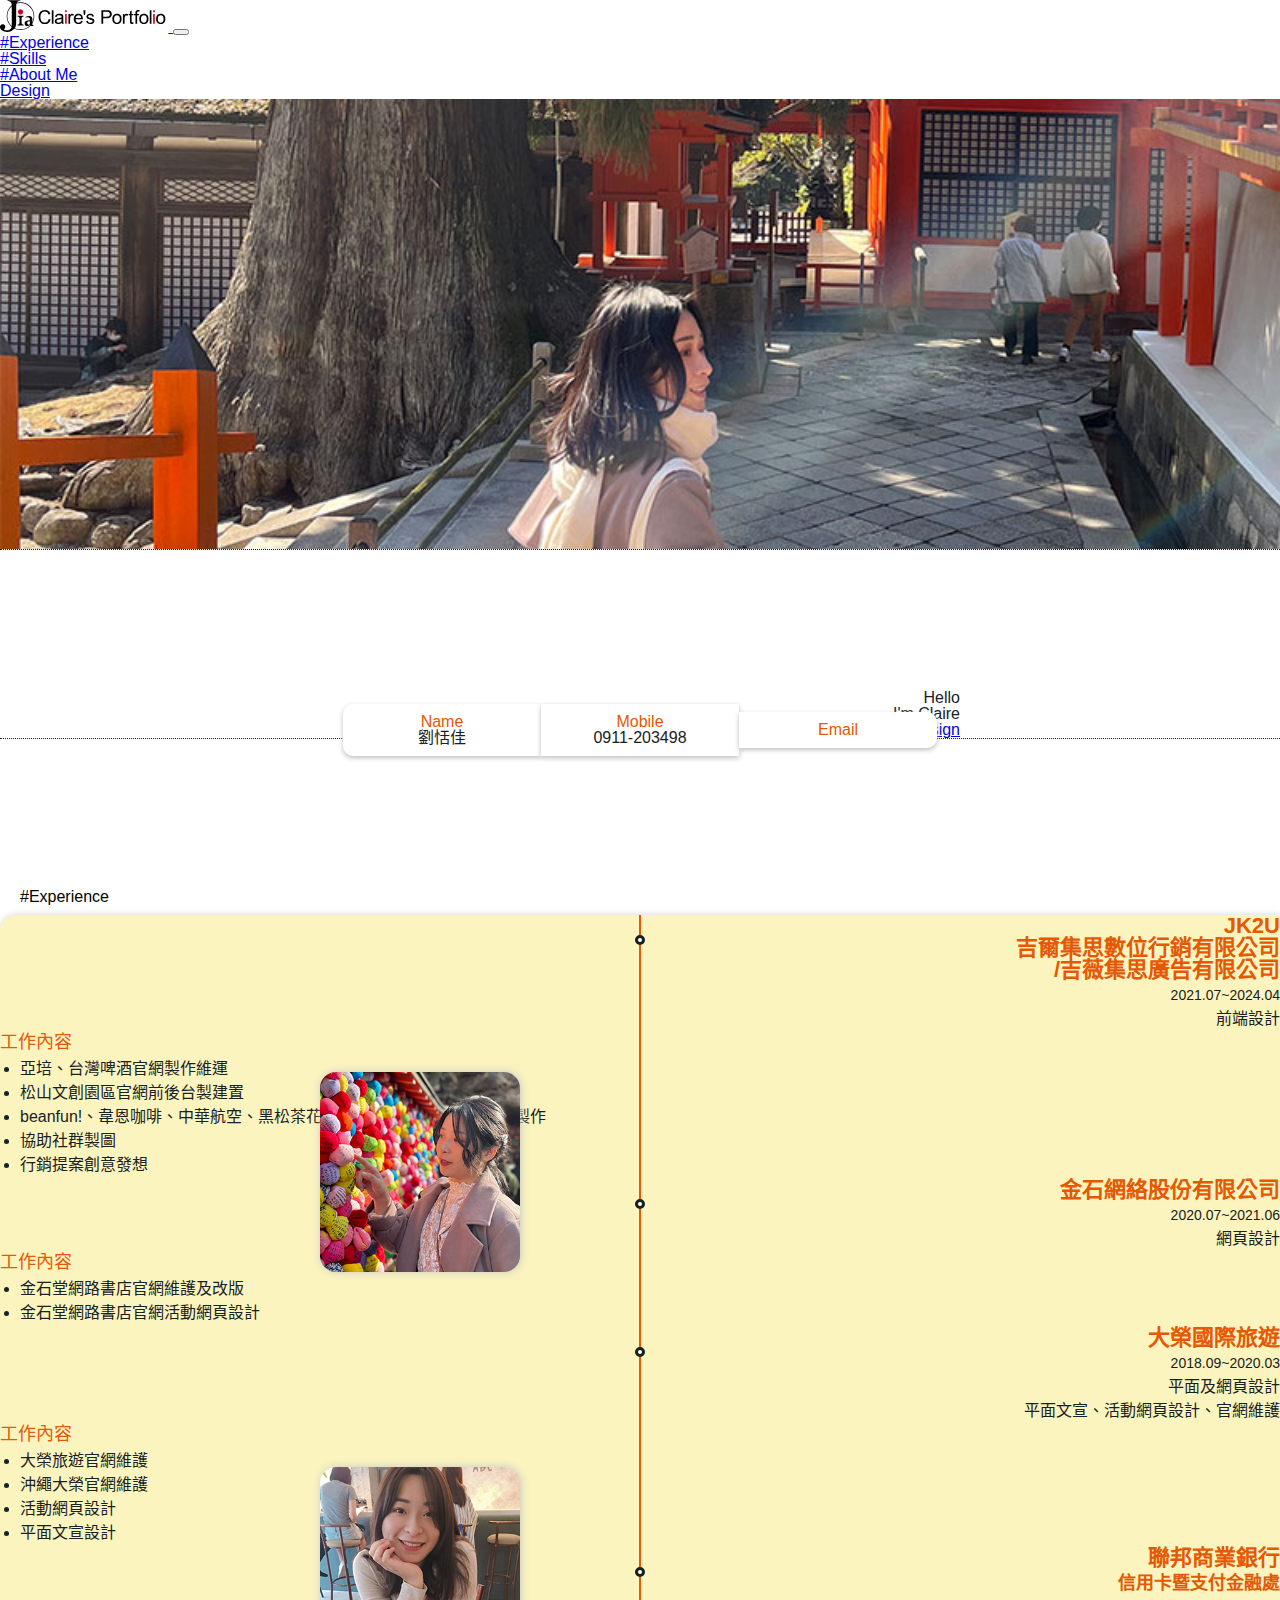
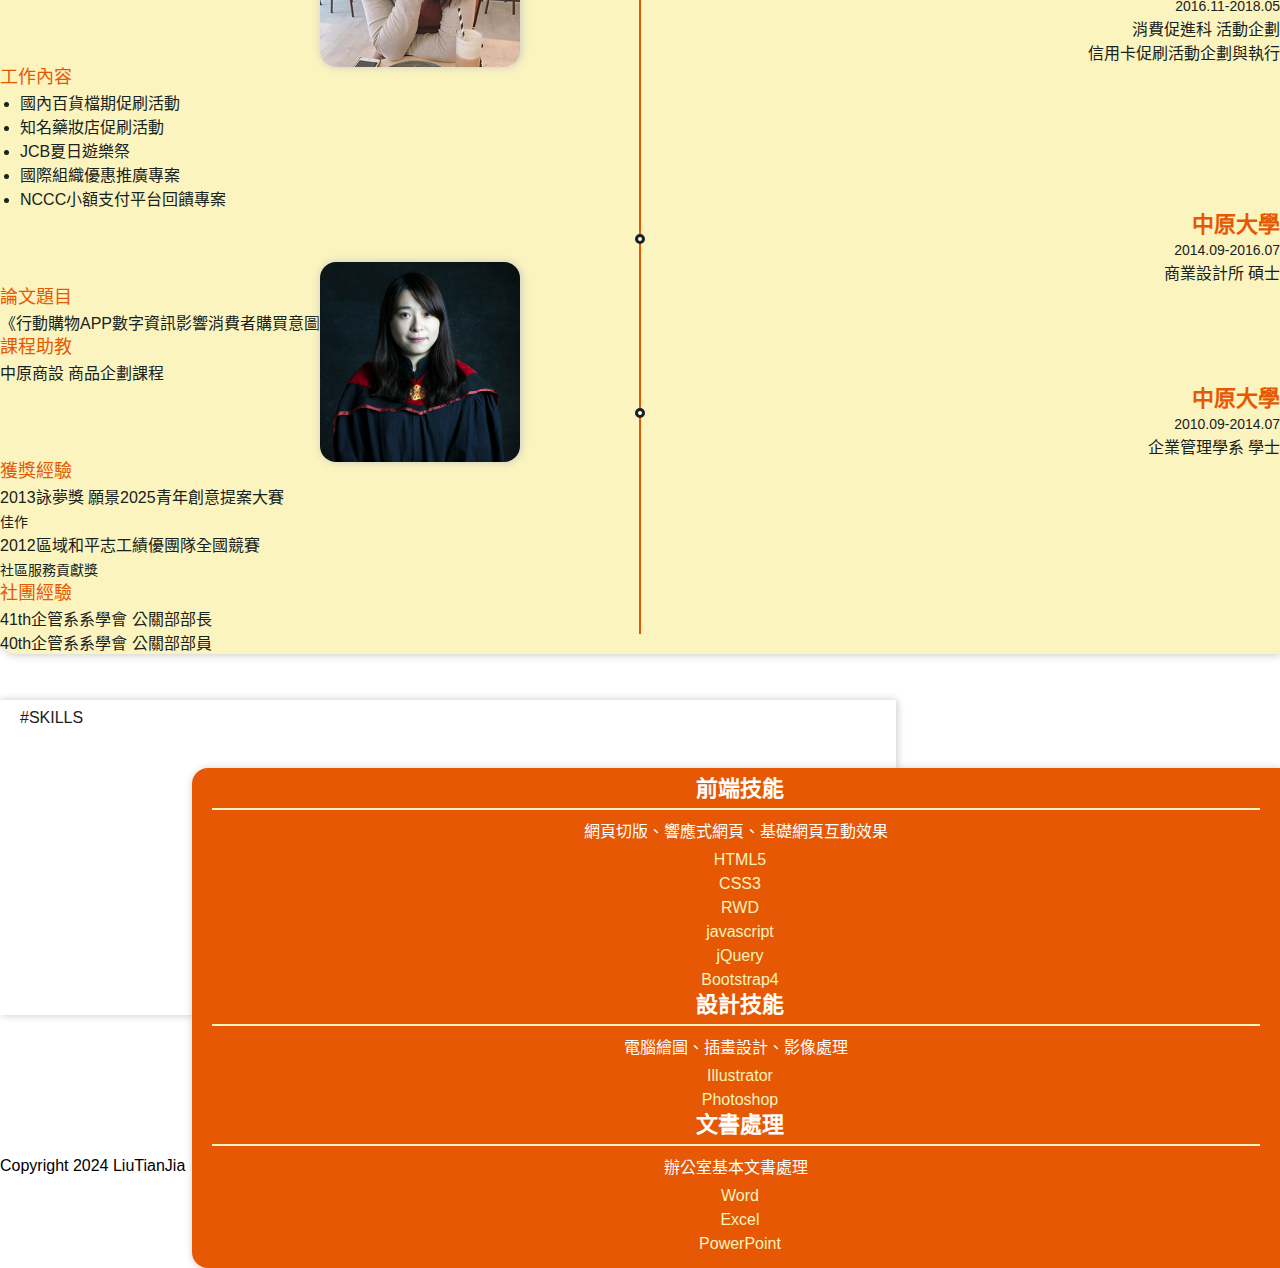
<file: index.html>
<!DOCTYPE html>
<html lang="zh-TW">

<head>
    <meta charset="UTF-8">
    <meta name="viewport" content="width=device-width, initial-scale=1.0">


    <!-- IE7 自動判斷 相容性檢視 -->
    <meta http-equiv="X-UA-Compatible" content="IE=EmulateIE7" />
    <!-- IE8 自動判斷 相容性檢視-->
    <meta http-equiv="X-UA-Compatible" content="IE=EmulateIE8" />
    <!-- Quirks Mode -->
    <meta http-equiv="X-UA-Compatible" content="IE=5" />
    <!-- IE7 標準模式 -->
    <meta http-equiv="X-UA-Compatible" content="IE=7" />
    <!-- IE8 標準模式 -->
    <meta http-equiv="X-UA-Compatible" content="IE=8" />
    <!-- IE最新的版本 -->
    <meta http-equiv="X-UA-Compatible" content="IE=edge" />
    <!--如果使用者是使用IE9就IE9核心瀏覽，IE8就用IE8，以此類推-->
    <meta http-equiv="X-UA-Compatible" content="IE=9; IE=8; IE=7" />

    <title>Claire's Portfolio</title>

    <link rel="shortcut icon" href="img/jia.ico" />
    <link rel="bookmark" href="img/jia.ico" />
    <meta name="description" content="關於Claire的經歷、技能以及相關作品" />
    <meta name="keyword" content="網頁設計,前端,HTML,CSS,jQuery,javascript,Bootstrap4" />
    <meta property="og:title" content="Claire's Portfolio" />
    <meta property="og:description" content="關於Claire的經歷、技能以及相關作品" />
    <meta property="og:type" content="website" />
    <meta property="og:url" content="https://clairejiajia.github.io/RESUME/" />
    <meta property="og:image" content="img/logo-icon.png" />
    <!-- bootstrap4 -->
    <link rel="stylesheet" href="https://stackpath.bootstrapcdn.com/bootstrap/4.1.1/css/bootstrap.min.css"
        integrity="sha384-WskhaSGFgHYWDcbwN70/dfYBj47jz9qbsMId/iRN3ewGhXQFZCSftd1LZCfmhktB" crossorigin="anonymous">
    <!-- fontawesome -->
    <link rel="stylesheet" href="https://use.fontawesome.com/releases/v5.1.1/css/all.css"
        integrity="sha384-O8whS3fhG2OnA5Kas0Y9l3cfpmYjapjI0E4theH4iuMD+pLhbf6JI0jIMfYcK3yZ" crossorigin="anonymous">
    <!-- animate.css -->
    <link rel="stylesheet" href="css/animate.css">
    <!-- css -->
    <link rel="stylesheet" href="css/style.css">

    <!-- Google tag (gtag.js) -->
    <script async src="https://www.googletagmanager.com/gtag/js?id=G-4R4E9ZJDQL"></script>
    <script>
        window.dataLayer = window.dataLayer || [];
        function gtag() { dataLayer.push(arguments); }
        gtag('js', new Date());

        gtag('config', 'G-4R4E9ZJDQL');
    </script>


</head>

<body>
    <style>
        body {
            overflow-y: scroll;
            overflow-x: hidden;
        }
    </style>
    <!-- navbar -->
    <nav class="navbar navbar-expand-sm navbar-light bg-white sticky-top ">
        <div class="container  ">
            <a class="navbar-brand" href="#">
                <img style="height: 32px;" src="img/logo_word.svg" alt="">
            </a>
            <button class="navbar-toggler" type="button" data-toggle="collapse" data-target="#navbarNav"
                aria-controls="navbarNav" aria-expanded="false" aria-label="Toggle navigation">
                <span class="fas fa-caret-down"></span>
            </button>
            <div class="collapse navbar-collapse justify-content-end" id="navbarNav">
                <ul class="navbar-nav ">
                    <li class="nav-item">
                        <a class="nav-item nav-link scrollTop" href="#experience">#Experience</a>
                    </li>
                    <li class="nav-item">
                        <a class="nav-item nav-link scrollTop" href="#skill">#Skills</a>
                    </li>

                    <li class="nav-item">
                        <a class="nav-item nav-link scrollTop" href="#aboutme">#About Me</a>
                    </li>
                    <li class="nav-item">
                        <a href="project_design.html" class="nav-link" title="設計作品">Design
                            <i class="fas fa-caret-right"></i>
                        </a>
                    </li>

                </ul>
            </div>
        </div>
    </nav>
    <!-- mainvision+profile -->
    <div id="top">
        <div class="row ">
            <div class="col-sm-6 col-12 mainvision">
                <div class="custom-h1-title-sm">
                    <h1 class="h5">Hello</h1>
                    <h1 class="h3">I'm Claire</h1>
                </div>
            </div>
            <div class="col-sm-6 col-12 mainvision-color">
                <div class="custom-h1-title">
                    <h1 class="h4 ">Hello</h1>
                    <h1 class="h1 ">I'm Claire</h1>
                    <a href="project_design.html" class="btn btn-outline-dark mt-2  animated pulse">Design
                        <i class="fas fa-caret-right ml-1"></i>
                    </a>
                </div>
            </div>
        </div>

        <div class="profile container">
            <div class="row">
                <ul class="index_bar">

                    <li class="bg-white">
                        <h4 class="h5">Name</h4>
                        <h5>劉恬佳</h5>
                    </li>

                    <!-- <li class="col-lg-2 col-4 bg-white rounded-r-m">
                            <h4 class="h5">Birth</h4>
                            <h5>1992.01.12</h5>
                        </li> -->
                    <li class="">
                        <h4 class="h5">Mobile</h4>
                        <h5>0911-203498</h5>
                    </li>
                    <li class="">
                        <h4 class="h5">Email</h4>
                        <h5>
                            <a class="mailto" href="mailto:jiabyron0112@hotmail.com">
                                <i class="far fa-envelope"></i>
                            </a>
                        </h5>
                    </li>

                </ul>
            </div>
        </div>
    </div>
    <!-- content -->

    <!-- experience -->
    <div class="exp pb-3" id="experience">
        <h2 class="h2">#Experience</h2>
        <div class="my-2">
            <div class="row justify-content-center">
                <div class="col-4  bg-plane animated_exp_right"></div>
                <div class="col-md-8 col-10 exp-content animated_exp_left">
                    <div class="timeline-section ">
                        <div class="row mt-3 justify-content-center timeline-pointer pb-3 ">
                            <div class="col-sm-6 col-12 p-sm-3 animated_exp_left title ">
                                <h3>JK2U<br>吉爾集思數位行銷有限公司<br>/吉薇集思廣告有限公司</h3>
                                <p class="time">2021.07~2024.04</p>
                                <p>前端設計</p>
                            </div>
                            <div class="col-sm-6 col-12 p-sm-3 animated_exp_left content">
                                <h4>
                                    <i class="fas fa-briefcase"></i> 工作內容
                                </h4>
                                <ul class="project_list">
                                    <li>亞培、台灣啤酒官網製作維運</li>
                                    <li>松山文創園區官網前後台製建置</li>
                                    <li>beanfun!、韋恩咖啡、中華航空、黑松茶花、爽啤等知名品牌活動網頁製作</li>
                                    <li>協助社群製圖</li>
                                    <li>行銷提案創意發想</li>
                                </ul>
                            </div>
                        </div>
                        <div class="row mt-3 justify-content-center timeline-pointer pb-3 ">
                            <div class="col-sm-6 col-12 p-sm-3 animated_exp_left title ">
                                <h3>金石網絡股份有限公司</h3>
                                <p class="time">2020.07~2021.06</p>
                                <p>網頁設計</p>
                            </div>
                            <div class="col-sm-6 col-12 p-sm-3 animated_exp_left content">
                                <h4>
                                    <i class="fas fa-briefcase"></i> 工作內容
                                </h4>
                                <ul class="project_list">
                                    <li>
                                        金石堂網路書店官網維護及改版</li>
                                    <li>
                                        金石堂網路書店官網活動網頁設計</li>
                                </ul>
                            </div>
                        </div>
                        <div class="row mt-3 justify-content-center timeline-pointer pb-3 ">
                            <div class="col-sm-6 col-12 p-sm-3 animated_exp_left title ">
                                <h3>大榮國際旅遊</h3>

                                <p class="time">2018.09~2020.03</p>
                                <p>平面及網頁設計</p>
                                <p>平面文宣、活動網頁設計、官網維護</p>
                            </div>
                            <div class="col-sm-6 col-12 p-sm-3 animated_exp_left content">
                                <h4>
                                    <i class="fas fa-briefcase"></i> 工作內容
                                </h4>
                                <ul class="project_list">
                                    <li>
                                        大榮旅遊官網維護</li>
                                    <li>
                                        沖繩大榮官網維護</li>
                                    <li>
                                        活動網頁設計</li>
                                    <li>平面文宣設計</li>

                                </ul>
                            </div>
                        </div>
                        <div class="row mt-3 justify-content-center timeline-pointer pb-3 ">
                            <div class="col-sm-6 col-12 p-sm-3 animated_exp_left title ">
                                <h3>聯邦商業銀行</h3>
                                <h3 class="sec">信用卡暨支付金融處</h3>
                                <p class="time">2016.11-2018.05</p>
                                <p>消費促進科 活動企劃</p>
                                <p>信用卡促刷活動企劃與執行</p>
                            </div>
                            <div class="col-sm-6 col-12 p-sm-3 animated_exp_left content">
                                <h4>
                                    <i class="fas fa-briefcase"></i> 工作內容
                                </h4>
                                <ul class="project_list">
                                    <li>
                                        國內百貨檔期促刷活動</li>
                                    <li>
                                        知名藥妝店促刷活動</li>
                                    <li>
                                        JCB夏日遊樂祭</li>
                                    <li>
                                        國際組織優惠推廣專案</li>
                                    <li>
                                        NCCC小額支付平台回饋專案</li>
                                </ul>
                            </div>
                        </div>
                        <div class="row mt-3 justify-content-center timeline-pointer pb-3 ">
                            <div class="col-sm-6 col-12 p-sm-3 animated_exp_left title">
                                <h3>中原大學</h3>
                                <p class="time">2014.09-2016.07</p>
                                <p>商業設計所 碩士</p>
                            </div>
                            <div class="col-sm-6 col-12 p-sm-3 animated_exp_left  content">
                                <h4>
                                    <i class="fas fa-graduation-cap"></i> 論文題目
                                </h4>
                                <p class="content">《行動購物APP數字資訊影響消費者購買意圖之影響》</p>
                                <h4 class="mt-2">
                                    <i class="fas fa-chalkboard-teacher"></i> 課程助教
                                </h4>
                                <p>中原商設 商品企劃課程</p>
                            </div>
                        </div>
                        <div class="row mt-3 justify-content-center timeline-pointer pb-3 ">
                            <div class="col-sm-6 col-12 p-sm-3 animated_exp_left  title">
                                <h3>中原大學</h3>
                                <p class="time">2010.09-2014.07</p>
                                <p>企業管理學系 學士</p>
                            </div>
                            <div class="col-sm-6 col-12 p-sm-3 animated_exp_left content">
                                <h4>
                                    <i class="fas fa-trophy"></i> 獲獎經驗
                                </h4>
                                <p class="content">2013詠夢獎 願景2025青年創意提案大賽 </p>
                                <p class="rank">佳作</p>
                                <p class="content">2012區域和平志工績優團隊全國競賽 </p>
                                <p class="rank">社區服務貢獻獎</p>
                                <h4>
                                    <i class="fas fa-book-open"></i> 社團經驗
                                </h4>
                                <p class="content">41th企管系系學會 公關部部長</p>
                                <p class="content">40th企管系系學會 公關部部員</p>
                            </div>
                        </div>
                    </div>
                </div>
            </div>
        </div>
        <div class="img-1 animated_exp_right_3s"></div>
        <div class="img-2 animated_exp_right_3s"></div>
        <div class="img-3 animated_exp_right_3s"></div>
    </div>
    <!-- skill -->
    <div class="skill " id="skill">
        <div class="skillbg animated_skill_left">
            <h2 class="h2">#SKILLS</h2>
        </div>
        <div class="skill-content animated_skill_right">
            <div class="row justify-content-center">
                <div class="col-md-4 col-sm-8 col-12 p-4">
                    <h3>
                        <i class="fas fa-code"></i>前端技能
                    </h3>
                    <p>網頁切版、響應式網頁、基礎網頁互動效果</p>
                    <ul>
                        <li>HTML5</li>
                        <li>CSS3</li>
                        <li>RWD</li>
                        <li>javascript</li>
                        <li>jQuery</li>
                        <li>Bootstrap4</li>
                    </ul>
                </div>
                <div class="col-md-4 col-sm-8 col-12 p-4">
                    <h3>
                        <i class="fas fa-pen-nib"></i>設計技能
                    </h3>
                    <p>電腦繪圖、插畫設計、影像處理</p>
                    <ul>
                        <li>Illustrator</li>
                        <li>Photoshop</li>
                    </ul>
                </div>
                <div class="col-md-4 col-sm-8 col-12 p-4">
                    <h3>
                        <i class="fas fa-desktop"></i>文書處理
                    </h3>
                    <p>辦公室基本文書處理</p>
                    <ul>
                        <li>Word</li>
                        <li>Excel</li>
                        <li>PowerPoint</li>
                    </ul>
                </div>
            </div>
        </div>
    </div>
    <!-- autobiography -->
    <div id="aboutme" class="autobiography" style="display:none">
        <h2 class="h2">#About Me</h2>
        <div class="row justify-content-center content">
            <div class="bg animated_aboutme_up">
            </div>
            <div class="col-10 animated_aboutme_down">
                <div class="aboutme my-4 mt-sm-0">
                    <div class="row justify-content-end">
                        <div class="col-lg-10 col-md-8 col-12">
                            <p>之前任職於吉薇集思數位行銷有限公司，擔任前端互動設計，目前已經累積有近五年的網頁製作經歷，尤其是這兩年在數位行銷公司接觸了各式各樣的品牌，做了許多多元風格的網頁累積了豐富經驗。基本的平面設計以及網頁切板目前都能應用自如；對於工作也有熱忱以及好奇心去尋找解答，並盡力解決問題；也擅長與業務以及後端工程師溝通協調，讓專案順利進行。
                                <span>
                                    <a class="more" href="#">more...</a>
                                </span>
                            </p>
                            <p class="hide_article">
                                過往第一份工作任職於聯邦銀行信用卡暨支付金融處，這對我工作掌握能力有很大的啟發。當時主要工作內容是與各通路洽談信用卡的促刷活動，並整合內部資源執行活動內容，從中最大的收穫是去執行專案以及資源整合，也因為金融業的工作風氣較為嚴謹，這對我培養了良好的工作掌握能力以及嚴謹的工作態度。
                            </p>
                            <p class="hide_article">
                                曾於大榮旅遊擔任網頁及平面設計師，主要負責維護公司官網、活動網頁設計及平面廣告設計，在職期間經手過的專案為沖繩子公司的網站改版，包含租車、訂房、機票、海外婚禮等頁面設計及整合。在金石網絡股份有限公司為金石堂網路書店，當時主要負責新網頁改版、活動頁設計、banner設計等，配合過較大型的專案有購物車改版、書展活動套版以及現階段的會員服務整合等。
                            </p>
                            <p class="hide_article">
                                <span>
                                    <a class="hide" href="#">(hide)</a>
                                </span>
                            </p>
                        </div>
                    </div>
                </div>
            </div>
        </div>
    </div>
    <div id="footer"></div>

    <script src="js/jquery-3.3.1.min.js"></script>
    <script src="https://cdnjs.cloudflare.com/ajax/libs/popper.js/1.14.3/umd/popper.min.js"
        integrity="sha384-ZMP7rVo3mIykV+2+9J3UJ46jBk0WLaUAdn689aCwoqbBJiSnjAK/l8WvCWPIPm49"
        crossorigin="anonymous"></script>
    <script src="https://stackpath.bootstrapcdn.com/bootstrap/4.1.1/js/bootstrap.min.js"
        integrity="sha384-smHYKdLADwkXOn1EmN1qk/HfnUcbVRZyYmZ4qpPea6sjB/pTJ0euyQp0Mk8ck+5T"
        crossorigin="anonymous"></script>
    <script src="js/all.js"></script>
    <script>
        $(document).ready(function () {
            $('#header').load('header_index.html')
            $('#footer').load('footer.html')
        })
    </script>
</body>

</html>
</file>
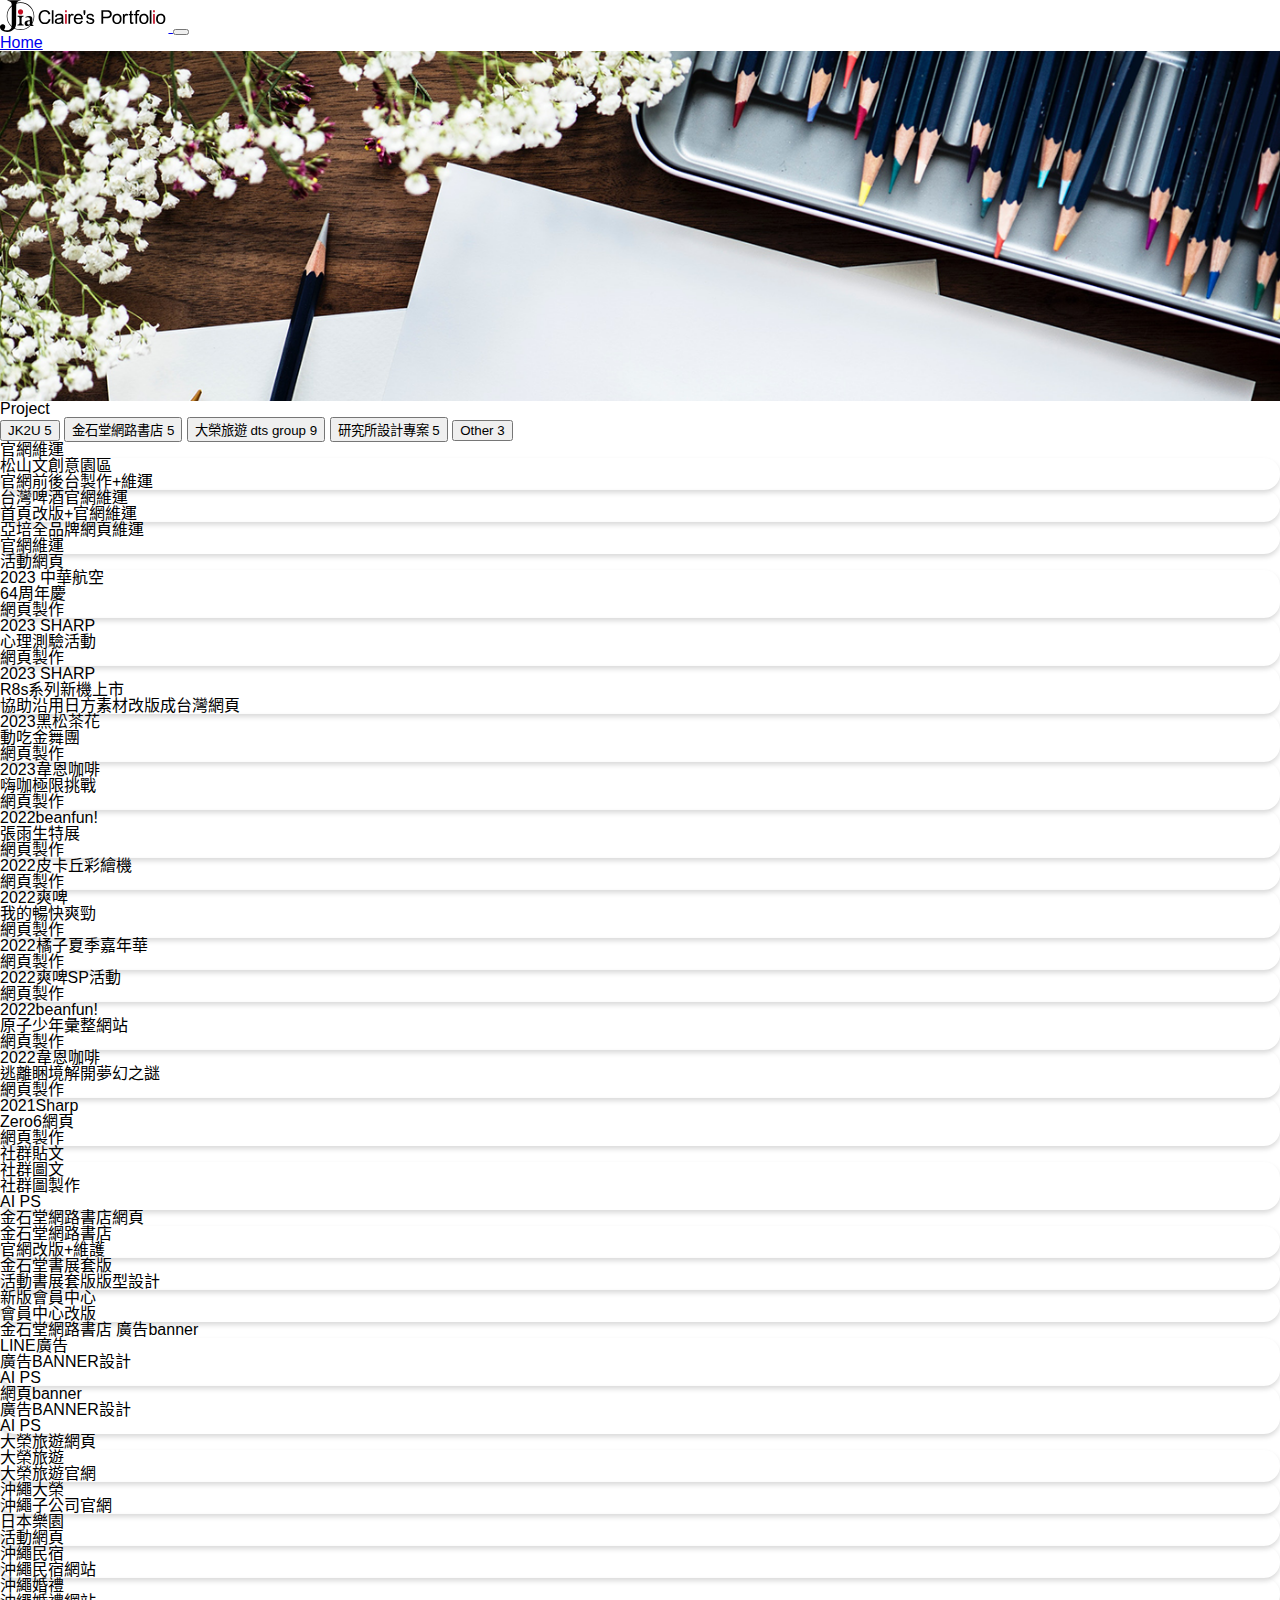
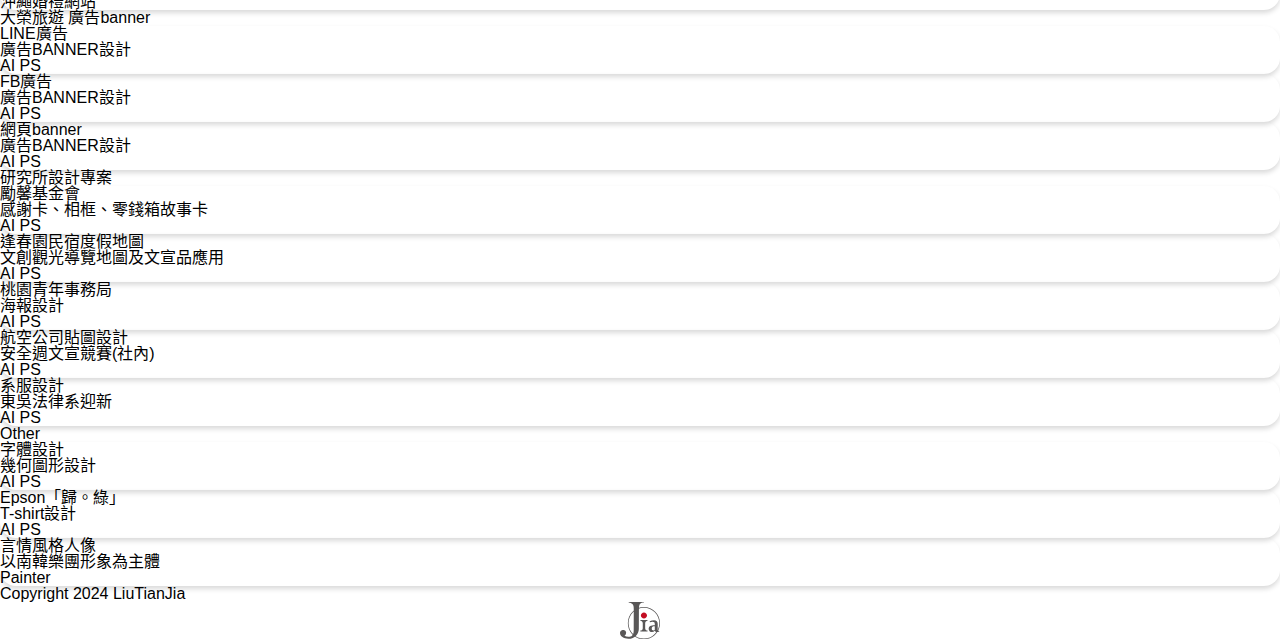
<file: project_design.html>
<!DOCTYPE html>
<html lang="zh-TW">

<head>
    <meta charset="UTF-8">
    <meta name="viewport" content="width=device-width, initial-scale=1.0">
    <meta http-equiv="X-UA-Compatible" content="ie=edge">
    <title>Claire's Graphic Design</title>


    <!-- IE7 自動判斷 相容性檢視 -->
    <meta http-equiv="X-UA-Compatible" content="IE=EmulateIE7" />
    <!-- IE8 自動判斷 相容性檢視-->
    <meta http-equiv="X-UA-Compatible" content="IE=EmulateIE8" />
    <!-- Quirks Mode -->
    <meta http-equiv="X-UA-Compatible" content="IE=5" />
    <!-- IE7 標準模式 -->
    <meta http-equiv="X-UA-Compatible" content="IE=7" />
    <!-- IE8 標準模式 -->
    <meta http-equiv="X-UA-Compatible" content="IE=8" />
    <!-- IE最新的版本 -->
    <meta http-equiv="X-UA-Compatible" content="IE=edge" />
    <!--如果使用者是使用IE9就IE9核心瀏覽，IE8就用IE8，以此類推-->
    <meta http-equiv="X-UA-Compatible" content="IE=9; IE=8; IE=7" />

    <title>Claire's Portfolio</title>

    <link rel="shortcut icon" href="img/jia.ico" />
    <link rel="bookmark" href="img/jia.ico" />
    <meta name="description" content="關於Claire的經歷、技能以及相關作品" />
    <meta name="keyword" content="網頁設計,前端,HTML,CSS,jQuery,javascript,Bootstrap4" />
    <meta property="og:title" content="Claire's Portfolio" />
    <meta property="og:description" content="關於Claire的經歷、技能以及相關作品" />
    <meta property="og:type" content="website" />
    <meta property="og:url" content="https://clairejiajia.github.io/RESUME/project_design.html" />
    <meta property="og:image" content="img/logo-icon.png" />
    <link rel="stylesheet" href="https://stackpath.bootstrapcdn.com/bootstrap/4.1.1/css/bootstrap.min.css"
        integrity="sha384-WskhaSGFgHYWDcbwN70/dfYBj47jz9qbsMId/iRN3ewGhXQFZCSftd1LZCfmhktB" crossorigin="anonymous">
    <!-- fontawesome -->
    <link rel="stylesheet" href="https://use.fontawesome.com/releases/v5.1.1/css/all.css"
        integrity="sha384-O8whS3fhG2OnA5Kas0Y9l3cfpmYjapjI0E4theH4iuMD+pLhbf6JI0jIMfYcK3yZ" crossorigin="anonymous">
    <!-- lightbox.css -->
    <link rel="stylesheet" href="css/lightbox.css">
    <!-- css -->
    <link rel="stylesheet" href="css/style.css">


    <!-- Google tag (gtag.js) -->
    <script async src="https://www.googletagmanager.com/gtag/js?id=G-4R4E9ZJDQL"></script>
    <script>
        window.dataLayer = window.dataLayer || [];
        function gtag() { dataLayer.push(arguments); }
        gtag('js', new Date());

        gtag('config', 'G-4R4E9ZJDQL');
    </script>
</head>

<body>
    <div id="header"></div>
    <div class="main">
        <div class="project_design_mainvision" id="top">
        </div>
        <div class="container my-3">
            <div class="row">
                <div class=" col-sm-4 col-12">
                    <div class="sticky-top " style="top:70px;">
                        <h1 class="h2 text-info">Project</h1>
                        <div class="list-group" id="myList" role="tablist">
                            <button type="button" class="list-group-item list-group-item-action active"
                                data-toggle="list" href="#jk2u" role="tab">JK2U
                                <span class="badge badge-warning badge-pill ml-3">5</span>
                            </button>
                            <button type="button" class="list-group-item list-group-item-action" data-toggle="list"
                                href="#kingstone" role="tab">金石堂網路書店
                                <span class="badge badge-warning badge-pill ml-3">5</span>
                            </button>
                            <button type="button" class="list-group-item list-group-item-action" data-toggle="list"
                                href="#dts" role="tab">大榮旅遊 dts group
                                <span class="badge badge-warning badge-pill ml-3">9</span>
                            </button>
                            <button type="button" class="list-group-item list-group-item-action " data-toggle="list"
                                href="#designproject" role="tab">研究所設計專案
                                <span class="badge badge-warning badge-pill  ml-3">5</span>
                            </button>
                            <button type="button" class="list-group-item list-group-item-action" data-toggle="list"
                                href="#other" role="tab"> Other
                                <span class="badge badge-warning badge-pill ml-3">3</span>
                            </button>

                        </div>

                    </div>
                </div>
                <div class="col-sm-8 col-12 tab-content">
                    <!-- JK2U -->
                    <section class="tab-pane active" id="jk2u" role="tabpanel">
                        <h2 class="h3 my-0">官網維運</h2>
                        <div class="row justify-content-center">
                            
                            <div class="col-lg-4 col-md-6 col-10 py-3">
                                <div class="card  text-center h-100 border-0 box-shadow">
                                    <a class="card-img-top example-image-link"
                                        href="https://www.songshanculturalpark.org/" target="blank"
                                        style="background-image: url(img/jk2u/jk2u_songshan.jpg)">
                                    </a>
                                    <div class="card-body">
                                        <h5 class="card-title h5 text-info">松山文創意園區</h5>
                                        <p class="card-text text-secondary mb-3 text-secondary">官網前後台製作+維運</p>
                                    </div>
                                </div>
                            </div>

                            <div class="col-lg-4 col-md-6 col-10 py-3">
                                <div class="card  text-center h-100 border-0 box-shadow">
                                    <a class="card-img-top example-image-link" href="https://www.twbeer.com.tw/"
                                        target="blank" style="background-image: url(img/jk2u/jk2u_twbeer.jpg)">
                                    </a>
                                    <div class="card-body">
                                        <h5 class="card-title h5 text-info">台灣啤酒官網維運</h5>
                                        <p class="card-text text-secondary mb-3 text-secondary">首頁改版+官網維運</p>
                                    </div>
                                </div>
                            </div>

                            <div class="col-lg-4 col-md-6 col-10 py-3">
                                <div class="card  text-center h-100 border-0 box-shadow">
                                    <a class="card-img-top example-image-link"
                                        href="https://www.abbott-nutrition.com.tw/familyproduct/" target="blank"
                                        style="background-image: url(img/jk2u/jk2u_abbott.jpg)">
                                    </a>
                                    <div class="card-body">
                                        <h5 class="card-title h5 text-info">亞培全品牌網頁維運</h5>
                                        <p class="card-text text-secondary mb-3 text-secondary">官網維運</p>
                                    </div>
                                </div>
                            </div>
                            <!-- <div class="col-lg-4 col-md-6 col-10 py-3">
                                <div class="card  text-center h-100 border-0 box-shadow">
                                    <a class="card-img-top example-image-link"
                                        href="https://www.ettusais.com.tw/" target="blank"
                                        style="background-image: url(img/jk2u/jk2u_ettusais.jpg)">
                                    </a>
                                    <div class="card-body">
                                        <h5 class="card-title h5 text-info">艾杜紗官網維運</h5>
                                        <p class="card-text text-secondary mb-3 text-secondary">官網維運</p>
                                    </div>
                                </div>
                            </div>                            -->
                        </div>
                        <h2 class="h3 my-0">活動網頁</h2>
                        <div class="row justify-content-center">

                            <div class="col-lg-4 col-md-6 col-10 py-3">
                                <div class="card  text-center h-100 border-0 box-shadow">
                                    <a class="card-img-top example-image-link"
                                        href="https://www.jk2u.com.tw/project/2312_chinaairlines.html" target="blank"
                                        style="background-image: url(img/jk2u/jk2u_2023_chinaairelines.jpg)">
                                    </a>
                                    <div class="card-body">
                                        <h5 class="card-title h5 text-info">2023 中華航空<br>64周年慶</h5>
                                        <p class="card-text text-secondary mb-3 text-secondary">網頁製作</p>
                                    </div>
                                </div>
                            </div>
                            <div class="col-lg-4 col-md-6 col-10 py-3">
                                <div class="card  text-center h-100 border-0 box-shadow">
                                    <a class="card-img-top example-image-link"
                                        href="https://www.jk2u.com.tw/project/2310_sharpevent.html" target="blank"
                                        style="background-image: url(img/jk2u/jk2u_2023sharpevent.jpg)">
                                    </a>
                                    <div class="card-body">
                                        <h5 class="card-title h5 text-info">2023 SHARP<br>心理測驗活動</h5>
                                        <p class="card-text text-secondary mb-3 text-secondary">網頁製作</p>
                                    </div>
                                </div>
                            </div>
                            <div class="col-lg-4 col-md-6 col-10 py-3">
                                <div class="card  text-center h-100 border-0 box-shadow">
                                    <a class="card-img-top example-image-link"
                                        href="https://www.jk2u.com.tw/project/2308_sharp.html" target="blank"
                                        style="background-image: url(img/jk2u/jk2u_2023sharp.jpg)">
                                    </a>
                                    <div class="card-body">
                                        <h5 class="card-title h5 text-info">2023 SHARP<br>R8s系列新機上市</h5>
                                        <p class="card-text text-secondary mb-3 text-secondary">協助沿用日方素材改版成台灣網頁</p>
                                    </div>
                                </div>
                            </div>
                            <div class="col-lg-4 col-md-6 col-10 py-3">
                                <div class="card  text-center h-100 border-0 box-shadow">
                                    <a class="card-img-top example-image-link"
                                        href="https://www.jk2u.com.tw/project/2304_teaflower.html" target="blank"
                                        style="background-image: url(img/jk2u/jk2u_2023teaflower.jpg)">
                                    </a>
                                    <div class="card-body">
                                        <h5 class="card-title h5 text-info">2023黑松茶花<br>動吃金舞團</h5>
                                        <p class="card-text text-secondary mb-3 text-secondary">網頁製作</p>
                                    </div>
                                </div>
                            </div>
                            <div class="col-lg-4 col-md-6 col-10 py-3">
                                <div class="card  text-center h-100 border-0 box-shadow">
                                    <a class="card-img-top example-image-link" href="https://www.wincafe.com.tw/"
                                        target="blank" style="background-image: url(img/jk2u/jk2u_2023wincafe.jpg)">
                                    </a>
                                    <div class="card-body">
                                        <h5 class="card-title h5 text-info">2023韋恩咖啡<br>嗨咖極限挑戰</h5>
                                        <p class="card-text text-secondary mb-3 text-secondary">網頁製作</p>
                                    </div>
                                </div>
                            </div>
                            <div class="col-lg-4 col-md-6 col-10 py-3">
                                <div class="card  text-center h-100 border-0 box-shadow">
                                    <a class="card-img-top example-image-link"
                                        href="https://www.jk2u.com.tw/JK2Uachievement/campaign/beanfun_tmc_2022/"
                                        target="blank" style="background-image: url(img/jk2u/jk2u_2022beanfun_tmc.jpg)">
                                    </a>
                                    <div class="card-body">
                                        <h5 class="card-title h5 text-info">2022beanfun!<br>張雨生特展</h5>
                                        <p class="card-text text-secondary mb-3 text-secondary">網頁製作</p>
                                    </div>
                                </div>
                            </div>
                            <div class="col-lg-4 col-md-6 col-10 py-3">
                                <div class="card  text-center h-100 border-0 box-shadow">
                                    <a class="card-img-top example-image-link"
                                        href="https://pikachujet.china-airlines.com/tw/" target="blank"
                                        style="background-image: url(img/jk2u/jk2u_2022pikachu_jet.jpg)">
                                    </a>
                                    <div class="card-body">
                                        <h5 class="card-title h5 text-info">2022皮卡丘彩繪機</h5>
                                        <p class="card-text text-secondary mb-3 text-secondary">網頁製作</p>
                                    </div>
                                </div>
                            </div>
                            <div class="col-lg-4 col-md-6 col-10 py-3">
                                <div class="card  text-center h-100 border-0 box-shadow">
                                    <a class="card-img-top example-image-link"
                                        href="https://www.jk2u.com.tw/JK2Uachievement/campaign/songbeer_event_2022/"
                                        target="blank"
                                        style="background-image: url(img/jk2u/jk2u_2022songbeer_event.jpg)">
                                    </a>
                                    <div class="card-body">
                                        <h5 class="card-title h5 text-info">2022爽啤<br>我的暢快爽勁</h5>
                                        <p class="card-text text-secondary mb-3 text-secondary">網頁製作</p>
                                    </div>
                                </div>
                            </div>
                            <div class="col-lg-4 col-md-6 col-10 py-3">
                                <div class="card  text-center h-100 border-0 box-shadow">
                                    <a class="card-img-top example-image-link"
                                        href="https://www.jk2u.com.tw/2021JK2Uachievement/campaign/gamania_2022/"
                                        target="blank" style="background-image: url(img/jk2u/jk2u_2022gamafun.jpg)">
                                    </a>
                                    <div class="card-body">
                                        <h5 class="card-title h5 text-info">2022橘子夏季嘉年華</h5>
                                        <p class="card-text text-secondary mb-3 text-secondary">網頁製作</p>
                                    </div>
                                </div>
                            </div>
                            <div class="col-lg-4 col-md-6 col-10 py-3">
                                <div class="card  text-center h-100 border-0 box-shadow">
                                    <a class="card-img-top example-image-link"
                                        href="https://www.jk2u.com.tw/JK2Uachievement/campaign/songbeer_sp_2022/"
                                        target="blank" style="background-image: url(img/jk2u/jk2u_2022songbeer_sp.jpg)">
                                    </a>
                                    <div class="card-body">
                                        <h5 class="card-title h5 text-info">2022爽啤SP活動</h5>
                                        <p class="card-text text-secondary mb-3 text-secondary">網頁製作</p>
                                    </div>
                                </div>
                            </div>
                            <div class="col-lg-4 col-md-6 col-10 py-3">
                                <div class="card  text-center h-100 border-0 box-shadow">
                                    <a class="card-img-top example-image-link"
                                        href="https://www.jk2u.com.tw/2021JK2Uachievement/campaign/atomboyz_2022/"
                                        target="blank" style="background-image: url(img/jk2u/jk2u_2022atomboys.jpg)">
                                    </a>
                                    <div class="card-body">
                                        <h5 class="card-title h5 text-info">2022beanfun!<br>原子少年彙整網站</h5>
                                        <p class="card-text text-secondary mb-3 text-secondary">網頁製作</p>
                                    </div>
                                </div>
                            </div>
                            <div class="col-lg-4 col-md-6 col-10 py-3">
                                <div class="card  text-center h-100 border-0 box-shadow">
                                    <a class="card-img-top example-image-link"
                                        href="https://www.jk2u.com.tw/2021JK2Uachievement/campaign/wincafe_2022/"
                                        target="blank" style="background-image: url(img/jk2u/jk2u_2022wincafe.jpg)">
                                    </a>
                                    <div class="card-body">
                                        <h5 class="card-title h5 text-info">2022韋恩咖啡<br>逃離睏境解開夢幻之謎</h5>
                                        <p class="card-text text-secondary mb-3 text-secondary">網頁製作</p>
                                    </div>
                                </div>

                            </div>
                            <div class="col-lg-4 col-md-6 col-10 py-3">
                                <div class="card  text-center h-100 border-0 box-shadow">
                                    <a class="card-img-top example-image-link"
                                        href="https://aquosmobile.sharp.com.tw/WebSubSite/aquos/zero6.html"
                                        target="blank" style="background-image: url(img/jk2u/jk2u_2021sharp_zero6.jpg)">
                                    </a>
                                    <div class="card-body">
                                        <h5 class="card-title h5 text-info">2021Sharp<br>Zero6網頁</h5>
                                        <p class="card-text text-secondary mb-3 text-secondary">網頁製作</p>
                                    </div>
                                </div>

                            </div>

                        </div>
                        <h2 class="h3 my-0">社群貼文</h2>
                        <div class="row justify-content-center">
                            <div class="col-lg-4 col-md-6 col-10 py-3">
                                <div class="card  text-center h-100 border-0 box-shadow">
                                    <a class="card-img-top example-image-link" data-lightbox="jk2u_bn"
                                        href="img/jk2u/bn1.jpg"
                                        style="background-image: url(img/jk2u/bn1.jpg)" data-title="華航外站-航點介紹">
                                    </a>
                                    <a class="card-img-top example-image-link" data-lightbox="jk2u_bn"
                                        href="img/jk2u/bn2.jpg" style="display: none;" data-title="華航外站-新年介紹">
                                    </a>
                                    <a class="card-img-top example-image-link" data-lightbox="jk2u_bn"
                                        href="img/jk2u/bn3.jpg" style="display: none;" data-title="華航外站-國內景點介紹">
                                    </a><a class="card-img-top example-image-link" data-lightbox="jk2u_bn"
                                        href="img/jk2u/bn4.jpg" style="display: none;" data-title="得利閨蜜粉活動">
                                    </a> 
                                    <div class="card-body">
                                        <h5 class="card-title h5 text-info">社群圖文</h5>
                                        <p class="card-text text-secondary mb-3 text-secondary">社群圖製作
                                        </p>
                                        <span class="badge badge-info badge-sm">AI</span>
                                        <span class="badge badge-info badge-sm ml-2">PS</span>
                                    </div>
                                </div>
                            </div>
                        </div>
                    </section>
                    <!-- 金石堂網路書店 -->
                    <section class="tab-pane" id="kingstone" role="tabpanel">
                        <h2 class="h3 my-0">金石堂網路書店網頁</h2>
                        <div class="row justify-content-center">
                            <div class="col-lg-4 col-md-6 col-10 py-3">
                                <div class="card  text-center h-100 border-0 box-shadow">
                                    <a class="card-img-top example-image-link" href="https://www.kingstone.com.tw/"
                                        target="blank" style="background-image: url(img/web/ks_page1.jpg)">
                                    </a>
                                    <div class="card-body">
                                        <h5 class="card-title h5 text-info">金石堂網路書店</h5>
                                        <p class="card-text text-secondary mb-3 text-secondary">官網改版+維護</p>
                                    </div>
                                </div>
                            </div>
                            <div class="col-lg-4 col-md-6 col-10 py-3">
                                <div class="card  text-center h-100 border-0 box-shadow">
                                    <a class="card-img-top example-image-link"
                                        href="https://www.kingstone.com.tw/activity/speshow/A2102126" target="blank"
                                        style="background-image: url(img/web/ks_page2.jpg)">
                                    </a>
                                    <div class="card-body">
                                        <h5 class="card-title h5 text-info">金石堂書展套版</h5>
                                        <p class="card-text text-secondary mb-3 text-secondary">活動書展套版版型設計</p>
                                    </div>
                                </div>
                            </div>
                            <div class="col-lg-4 col-md-6 col-10 py-3">
                                <div class="card  text-center h-100 border-0 box-shadow">
                                    <a class="card-img-top example-image-link"
                                        href="http://www.dtsgroup.com.tw/subject/paradise_2020/" target="blank"
                                        style="background-image: url(img/web/ks_page4.jpg)">
                                    </a>
                                    <div class="card-body">
                                        <h5 class="card-title h5 text-info">新版會員中心</h5>
                                        <p class="card-text text-secondary mb-3 text-secondary">會員中心改版</p>
                                    </div>
                                </div>
                            </div>

                        </div>
                        <h2 class="h3 my-0">金石堂網路書店 廣告banner</h2>
                        <div class="row justify-content-center">
                            <div class="col-lg-4 col-md-6 col-10 py-3">
                                <div class="card  text-center h-100 border-0 box-shadow">
                                    <a class="card-img-top example-image-link" data-lightbox="kingstone"
                                        href="img/banner/ks_bn01.jpg"
                                        style="background-image: url(img/banner/ks_bn01.jpg)" data-title="牛轉乾坤 春節集氣活動">
                                    </a>
                                    <a class="card-img-top example-image-link" data-lightbox="kingstone"
                                        href="img/banner/ks_bn02.jpg" style="display: none;" data-title="點點成金燒點活動">
                                    </a>
                                    <a class="card-img-top example-image-link" data-lightbox="kingstone"
                                        href="img/banner/ks_bn03.jpg" style="display: none;" data-title="春分會員日">
                                    </a><a class="card-img-top example-image-link" data-lightbox="kingstone"
                                        href="img/banner/ks_bn04.jpg" style="display: none;" data-title="清明會員日">
                                    </a> <a class="card-img-top example-image-link" data-lightbox="kingstone"
                                        href="img/banner/ks_bn05.jpg" style="display: none;" data-title="1212會員活動">
                                    </a>
                                    <div class="card-body">
                                        <h5 class="card-title h5 text-info">LINE廣告</h5>
                                        <p class="card-text text-secondary mb-3 text-secondary">廣告BANNER設計
                                        </p>
                                        <span class="badge badge-info badge-sm">AI</span>
                                        <span class="badge badge-info badge-sm ml-2">PS</span>
                                    </div>
                                </div>
                            </div>
                            <div class="col-lg-4 col-md-6 col-10 py-3">
                                <div class="card  text-center h-100 border-0 box-shadow">
                                    <a class="card-img-top example-image-link" data-lightbox="kingstone"
                                        href="img/banner/ks_bn07.png"
                                        style="background-image: url(img/banner/ks_bn07.png)" data-title="美安活動">
                                    </a>
                                    <a class="card-img-top example-image-link" data-lightbox="kingstone"
                                        href="img/banner/ks_bn06.jpg" style="display: none;" data-title="快閃搶金">
                                    </a>
                                    <a class="card-img-top example-image-link" data-lightbox="kingstone"
                                        href="img/banner/ks_bn08.png" style="display: none;" data-title="春分會員日">
                                    </a>
                                    <div class="card-body">
                                        <h5 class="card-title h5 text-info">網頁banner</h5>
                                        <p class="card-text text-secondary mb-3 text-secondary">廣告BANNER設計</p>
                                        <span class="badge badge-info badge-sm">AI</span>
                                        <span class="badge badge-info badge-sm ml-2">PS</span>
                                    </div>
                                </div>
                            </div>
                        </div>
                    </section>
                    <!-- 大榮-->
                    <section class="tab-pane " id="dts" role="tabpanel">
                        <h2 class="h3 my-0">大榮旅遊網頁</h2>
                        <div class="row justify-content-center">
                            <div class="col-lg-4 col-md-6 col-10 py-3">
                                <div class="card  text-center h-100 border-0 box-shadow">
                                    <a class="card-img-top example-image-link" href="http://www.dtsgroup.com.tw/"
                                        target="blank" style="background-image: url(img/web/page1.jpg)">
                                    </a>
                                    <div class="card-body">
                                        <h5 class="card-title h5 text-info">大榮旅遊</h5>
                                        <p class="card-text text-secondary mb-3 text-secondary">大榮旅遊官網</p>
                                    </div>
                                </div>
                            </div>
                            <div class="col-lg-4 col-md-6 col-10 py-3">
                                <div class="card  text-center h-100 border-0 box-shadow">
                                    <a class="card-img-top example-image-link"
                                        href="http://www.gogojp.com.tw/index.aspx" target="blank"
                                        style="background-image: url(img/web/page2.jpg)">
                                    </a>
                                    <div class="card-body">
                                        <h5 class="card-title h5 text-info">沖繩大榮</h5>
                                        <p class="card-text text-secondary mb-3 text-secondary">沖繩子公司官網</p>
                                    </div>
                                </div>
                            </div>
                            <div class="col-lg-4 col-md-6 col-10 py-3">
                                <div class="card  text-center h-100 border-0 box-shadow">
                                    <a class="card-img-top example-image-link"
                                        href="http://www.dtsgroup.com.tw/subject/paradise_2020/" target="blank"
                                        style="background-image: url(img/web/page3.jpg)">
                                    </a>
                                    <div class="card-body">
                                        <h5 class="card-title h5 text-info">日本樂園</h5>
                                        <p class="card-text text-secondary mb-3 text-secondary">活動網頁</p>
                                    </div>
                                </div>
                            </div>

                            <div class="col-lg-4 col-md-6 col-10 py-3">
                                <div class="card  text-center h-100 border-0 box-shadow">
                                    <a class="card-img-top example-image-link"
                                        href="https://www.gogojp.com.tw/subject/minshuku/" target="blank"
                                        style="background-image: url(img/web/page5.jpg)">
                                    </a>
                                    <div class="card-body">
                                        <h5 class="card-title h5 text-info">沖繩民宿</h5>
                                        <p class="card-text text-secondary mb-3 text-secondary">沖繩民宿網站</p>
                                    </div>
                                </div>
                            </div>
                            <div class="col-lg-4 col-md-6 col-10 py-3">
                                <div class="card  text-center h-100 border-0 box-shadow">
                                    <a class="card-img-top example-image-link" href="https://www.gogojp.com.tw/wedding/"
                                        target="blank" style="background-image: url(img/web/page6.jpg)">
                                    </a>
                                    <div class="card-body">
                                        <h5 class="card-title h5 text-info">沖繩婚禮</h5>
                                        <p class="card-text text-secondary mb-3 text-secondary">沖繩婚禮網站</p>
                                    </div>
                                </div>
                            </div>
                        </div>
                        <h2 class="h3 my-0">大榮旅遊 廣告banner</h2>
                        <div class="row justify-content-center">
                            <div class="col-lg-4 col-md-6 col-10 py-3">
                                <div class="card  text-center h-100 border-0 box-shadow">
                                    <a class="card-img-top example-image-link" data-lightbox="dtsLine"
                                        href="img/banner/line_banner_1.jpg"
                                        style="background-image: url(img/banner/line-300.jpg)"
                                        data-title="沖繩租車優惠Line廣告">
                                        <a class="card-img-top example-image-link" data-lightbox="dtsLine"
                                            href="img/banner/line_banner_2.jpg" style="display: none;" )
                                            data-title="沖繩租車時段開放廣告">
                                        </a>
                                        <a class="card-img-top example-image-link" data-lightbox="dtsLine"
                                            href="img/banner/line_banner_3.jpg" style="display: none;" )
                                            data-title="韓國團體促銷廣告">
                                        </a>
                                        <div class="card-body">
                                            <h5 class="card-title h5 text-info">LINE廣告</h5>
                                            <p class="card-text text-secondary mb-3 text-secondary">廣告BANNER設計</p>
                                            <span class="badge badge-info badge-sm">AI</span>
                                            <span class="badge badge-info badge-sm ml-2">PS</span>
                                        </div>
                                </div>
                            </div>
                            <div class="col-lg-4 col-md-6 col-10 py-3">
                                <div class="card  text-center h-100 border-0 box-shadow">
                                    <a class="card-img-top example-image-link" data-lightbox="dtsFB"
                                        href="img/banner/fb_banner_1.jpg"
                                        style="background-image: url(img/banner/fb-300.jpg)" data-title="沖繩租車時段開放廣告">
                                        <a class="card-img-top example-image-link" data-lightbox="dtsFB"
                                            href="img/banner/fb_banner_2.jpg" style="display: none;"
                                            data-title="東京團體促銷廣告">
                                        </a>

                                        <div class="card-body">
                                            <h5 class="card-title h5 text-info">FB廣告</h5>
                                            <p class="card-text text-secondary mb-3 text-secondary">廣告BANNER設計</p>
                                            <span class="badge badge-info badge-sm">AI</span>
                                            <span class="badge badge-info badge-sm ml-2">PS</span>
                                        </div>
                                </div>
                            </div>
                            <div class="col-lg-4 col-md-6 col-10 py-3">
                                <div class="card  text-center h-100 border-0 box-shadow">
                                    <a class="card-img-top example-image-link" data-lightbox="dtsWeb"
                                        href="img/banner/web_banner_1.jpg"
                                        style="background-image: url(img/banner/web-300.jpg)" data-title="沖繩求婚專案banner">
                                        <a class="card-img-top example-image-link" data-lightbox="dtsWeb"
                                            href="img/banner/web_banner_2.jpg" style="display: none;"
                                            data-title="連假廣告banner">
                                        </a>
                                        <a class="card-img-top example-image-link" data-lightbox="dtsWeb"
                                            href="img/banner/web_banner_3.jpg" style="display: none;"
                                            data-title="跨年團體促銷廣告">
                                        </a>
                                        <a class="card-img-top example-image-link" data-lightbox="dtsWeb"
                                            href="img/banner/web_banner_4.jpg" style="display: none;"
                                            data-title="元旦團體促銷廣告">
                                        </a>
                                        <a class="card-img-top example-image-link" data-lightbox="dtsWeb"
                                            href="img/banner/web_banner_5.jpg" style="display: none;"
                                            data-title="沖繩飯店促銷廣告">
                                        </a>
                                        <div class="card-body">
                                            <h5 class="card-title h5 text-info">網頁banner</h5>
                                            <p class="card-text text-secondary mb-3 text-secondary">廣告BANNER設計</p>
                                            <span class="badge badge-info badge-sm">AI</span>
                                            <span class="badge badge-info badge-sm ml-2">PS</span>
                                        </div>
                                </div>
                            </div>
                        </div>
                    </section>
                    <!-- 研究所設計案 -->
                    <section class="tab-pane " id="designproject" role="tabpanel">
                        <h2 class="h3 my-0">研究所設計專案</h2>
                        <div class="row justify-content-center">
                            <!-- 勵馨 -->
                            <div class="col-lg-4 col-md-6 col-10 py-3">
                                <div class="card  text-center h-100 border-0 box-shadow">
                                    <a class="card-img-top example-image-link" data-lightbox="fundation"
                                        href="img/project/fundation-content-1.png"
                                        style="background-image: url(img/project/fundation-360.png)"
                                        data-title="勵馨基金會-感謝卡設計">
                                    </a>
                                    <a class="card-img-top example-image-link" data-lightbox="fundation"
                                        href="img/project/fundation-content-2.png" style="display: none;" )
                                        data-title="勵馨基金會-感謝卡相框結構設計">
                                    </a>
                                    <a class="card-img-top example-image-link" data-lightbox="fundation"
                                        href="img/project/fundation-content-3.png" style="display: none;" )
                                        data-title="勵馨基金會-零錢箱故事卡">
                                    </a>
                                    <div class="card-body">
                                        <h5 class="card-title h5 text-info">勵馨基金會</h5>
                                        <p class="card-text text-secondary mb-3 text-secondary">感謝卡、相框、零錢箱故事卡</p>
                                        <span class="badge badge-info badge-sm">AI</span>
                                        <span class="badge badge-info badge-sm ml-2">PS</span>
                                    </div>
                                </div>
                            </div>
                            <!--逢春園 -->
                            <div class="col-lg-4 col-md-6 col-10 py-3">
                                <div class="card  text-center h-100 border-0 box-shadow">
                                    <a class="card-img-top example-image-link" data-lightbox="fengchunvilla"
                                        href="img/project/fengchunvilla-800.png"
                                        style="background-image: url(img/project/fengchunvilla-360.png)"
                                        data-title="逢春園民宿度假地圖-文創觀光導覽地圖">
                                        <a class="card-img-top example-image-link" data-lightbox="fengchunvilla"
                                            href="img/project/fengchunvilla-content-1.png" style="display: none;" )
                                            data-title="逢春園民宿度假地圖-餐墊+名片應用">
                                        </a>
                                        <a class="card-img-top example-image-link" data-lightbox="fengchunvilla"
                                            href="img/project/fengchunvilla-content-2.png" style="display: none;" )
                                            data-title="逢春園民宿度假地圖-手提袋應用">
                                        </a>
                                        <div class="card-body">
                                            <h5 class="card-title h5 text-info">逢春園民宿度假地圖</h5>
                                            <p class="card-text text-secondary mb-3 text-secondary">文創觀光導覽地圖及文宣品應用</p>
                                            <span class="badge badge-info badge-sm">AI</span>
                                            <span class="badge badge-info badge-sm ml-2">PS</span>
                                        </div>
                                </div>
                            </div>
                            <!--青年事務局 -->
                            <div class="col-lg-4 col-md-6 col-10 py-3">
                                <div class="card  text-center h-100 border-0 box-shadow">
                                    <a class="card-img-top example-image-link" data-lightbox="poster"
                                        href="img/project/poster-.png"
                                        style="background-image: url(img/project/poster-360-.png)"
                                        data-title="志工圓夢計畫團隊-分享交流會海報">
                                    </a>
                                    <div class="card-body">
                                        <h5 class="card-title h5 text-info">桃園青年事務局</h5>
                                        <p class="card-text text-secondary mb-3 text-secondary">海報設計</p>
                                        <span class="badge badge-info badge-sm">AI</span>
                                        <span class="badge badge-info badge-sm ml-2">PS</span>
                                    </div>
                                </div>
                            </div>
                            <!--長榮貼圖-->
                            <div class="col-lg-4 col-md-6 col-10 py-3">
                                <div class="card  text-center h-100 border-0 box-shadow">
                                    <a class="card-img-top example-image-link" data-lightbox="air"
                                        href="img/project/air-phone-800.png"
                                        style="background-image: url(img/project/air-360.png)"
                                        data-title="航空公司貼圖應用"></a>
                                    <a class="card-img-top example-image-link" data-lightbox="air"
                                        href="img/project/air-800.png" style="display:none;" data-title="航空公司貼圖應用">
                                    </a>
                                    <div class="card-body">
                                        <h5 class="card-title h5 text-info">航空公司貼圖設計</h5>
                                        <p class="card-text text-secondary mb-3 text-secondary">安全週文宣競賽(社內)</p>
                                        <span class="badge badge-info badge-sm">AI</span>
                                        <span class="badge badge-info badge-sm ml-2">PS</span>
                                    </div>
                                </div>
                            </div>
                            <!--東吳-->
                            <div class="col-lg-4 col-md-6 col-10 py-3">
                                <div class="card  text-center h-100 border-0 box-shadow">
                                    <a class="card-img-top example-image-link" data-lightbox="scu-law"
                                        href="img/project/scu-law-logo-600.png"
                                        style="background-image: url(img/project/scu-law-360.png)"
                                        data-title="東吳法律迎新宿營LOGO設計">
                                    </a>
                                    <a class="card-img-top example-image-link" data-lightbox="scu-law"
                                        href="img/project/scu-law-600.png" style="display:none;"
                                        data-title="東吳法律迎新宿營營服">
                                    </a>
                                    <div class="card-body">
                                        <h5 class="card-title h5 text-info">系服設計</h5>
                                        <p class="card-text text-secondary mb-3 text-secondary">東吳法律系迎新</p>
                                        <span class="badge badge-info badge-sm">AI</span>
                                        <span class="badge badge-info badge-sm ml-2">PS</span>
                                    </div>
                                </div>
                            </div>
                        </div>
                    </section>


                    <!-- other -->
                    <section class="tab-pane " id="other" role="tabpanel">
                        <h2 class="h3 my-0">Other</h2>
                        <div class="row justify-content-center">
                            <div class="col-lg-4 col-md-6 col-10 py-3">
                                <div class="card  text-center h-100 border-0 box-shadow">
                                    <a class="card-img-top example-image-link" data-lightbox="fontdesign"
                                        data-title="幾何字體設計" href="img/project/fontdesign-800.png"
                                        style="background-image: url(img/project/fontdesign.png)">
                                    </a>
                                    <div class="card-body">
                                        <h5 class="card-title h5 text-info">字體設計</h5>
                                        <p class="card-text text-secondary mb-3 text-secondary">幾何圖形設計</p>
                                        <span class="badge badge-info badge-sm">AI</span>
                                        <span class="badge badge-info badge-sm ml-2">PS</span>
                                    </div>
                                </div>
                            </div>
                            <div class="col-lg-4 col-md-6 col-10 py-3">
                                <div class="card  text-center h-100 border-0 box-shadow">
                                    <a class="card-img-top example-image-link" data-lightbox="Epson"
                                        data-title="Epson「歸。綠」競賽 T-shirt設計" href="img/project/epson-800.png"
                                        style="background-image: url(img/project/epson-360.png)">
                                    </a>
                                    <a class="card-img-top example-image-link" data-lightbox="Epson"
                                        data-title="Epson「歸。綠」競賽 T-shirt設計" href="img/project/epson-800-green.png"
                                        style="display: none;">
                                    </a>
                                    <div class="card-body">
                                        <h5 class="card-title h5 text-info">Epson「歸。綠」</h5>
                                        <p class="card-text text-secondary mb-3 text-secondary">T-shirt設計</p>
                                        <span class="badge badge-info badge-sm">AI</span>
                                        <span class="badge badge-info badge-sm ml-2">PS</span>
                                    </div>
                                </div>
                            </div>
                            <div class="col-lg-4 col-md-6 col-10 py-3">
                                <div class="card  text-center h-100 border-0 box-shadow">
                                    <a class="card-img-top example-image-link" data-lightbox="cnblue"
                                        data-title="言情風格人像" href="img/project/cnblue-800.png"
                                        style="background-image: url(img/project/cnblue.png)">
                                    </a>
                                    <div class="card-body">
                                        <h5 class="card-title h5 text-info">言情風格人像</h5>
                                        <p class="card-text text-secondary mb-3 text-secondary">以南韓樂團形象為主體</p>
                                        <span class="badge badge-info badge-sm">Painter</span>
                                    </div>
                                </div>
                            </div>
                        </div>
                    </section>
                </div>
            </div>
        </div>
    </div>
    <div id="footer"></div>



    <script src="js/jquery-3.3.1.min.js"></script>
    <script src="https://cdnjs.cloudflare.com/ajax/libs/popper.js/1.14.3/umd/popper.min.js"
        integrity="sha384-ZMP7rVo3mIykV+2+9J3UJ46jBk0WLaUAdn689aCwoqbBJiSnjAK/l8WvCWPIPm49"
        crossorigin="anonymous"></script>
    <script src="https://stackpath.bootstrapcdn.com/bootstrap/4.1.1/js/bootstrap.min.js"
        integrity="sha384-smHYKdLADwkXOn1EmN1qk/HfnUcbVRZyYmZ4qpPea6sjB/pTJ0euyQp0Mk8ck+5T"
        crossorigin="anonymous"></script>
    <script src="js/lightbox.js"></script>
    <script src="js/all.js"></script>
    <script>
        $(document).ready(function () {
            $('#header').load('header.html')
            $('#footer').load('footer.html')
        })
    </script>
</body>

</html>
</file>
<file: css/style.css>
@charset "UTF-8";
/* http://meyerweb.com/eric/tools/css/reset/ 
   v2.0 | 20110126
   License: none (public domain)
*/
html, body, div, span, applet, object, iframe, h1, h2, h3, h4, h5, h6, p, blockquote, pre, a, abbr, acronym, address, big, cite, code, del, dfn, em, img, ins, kbd, q, s, samp, small, strike, strong, sub, sup, tt, var, b, u, i, center, dl, dt, dd, ol, ul, li, fieldset, form, label, legend, table, caption, tbody, tfoot, thead, tr, th, td, article, aside, canvas, details, embed, figure, figcaption, footer, header, hgroup, menu, nav, output, ruby, section, summary, time, mark, audio, video {
  margin: 0;
  padding: 0;
  border: 0;
  font-size: 100%;
  font: inherit;
  vertical-align: baseline;
  font-family: -apple-system, BlinkMacSystemFont, "Segoe UI", Roboto, Oxygen, Ubuntu, Cantarell, "Open Sans", "Helvetica Neue", sans-serif, Microsoft JhengHei;
}

/* HTML5 display-role reset for older browsers */
article, aside, details, figcaption, figure, footer, header, hgroup, menu, nav, section {
  display: block;
}

body {
  line-height: 1;
}

ol, ul {
  list-style: none;
}

blockquote, q {
  quotes: none;
}

blockquote:before, blockquote:after {
  content: '';
  content: none;
}

q:before, q:after {
  content: '';
  content: none;
}

table {
  border-collapse: collapse;
  border-spacing: 0;
}

*, *:before, *:after {
  -webkit-box-sizing: border-box;
          box-sizing: border-box;
}

img {
  max-width: 100%;
  height: auto;
}

/*CSS RESET END*/
/* 清除浮動 END*/
.clearfix:after {
  content: '';
  display: table;
  clear: both;
}

.main {
  min-height: calc(100vh - (60px + 109px));
}

.custom-nav {
  background-color: #fff;
}

.custom-nav a {
  color: #e65803;
}

.custom-nav a:hover {
  color: #18221e;
}

.nav_active {
  border-bottom: 1px solid #e65803;
}

.mainvision {
  background-image: url(../img/self-800.jpg);
  background-position: center top;
  background-size: cover;
  background-repeat: no-repeat;
  height: 450px;
}

@media (max-width: 991px) {
  .mainvision {
    height: 400px;
  }
}

@media (max-width: 767px) {
  .mainvision {
    height: 300px;
    position: relative;
    background-position: center center;
  }
}

.mainvision .custom-h1-title-sm {
  display: none;
}

@media (max-width: 767px) {
  .mainvision .custom-h1-title-sm {
    display: block;
    color: white;
    position: absolute;
    bottom: 35px;
    right: 25px;
    text-align: right;
  }
}

.mainvision-color {
  border-top: 1px dotted #18221e;
  border-bottom: 1px dotted #18221e;
}

.custom-h1-title {
  display: block;
  width: 50%;
  margin: 0 auto;
  padding-top: 140px;
  color: #18221e;
  text-align: right;
}

.custom-h1-title .h2 {
  font-size: 36px;
}

@media (max-width: 767px) {
  .custom-h1-title {
    display: none;
  }
}

.profile {
  position: relative;
  margin-bottom: 50px;
  height: 10vmin;
}

@media (max-width: 991px) {
  .profile {
    margin-bottom: 100px;
  }
}

@media (max-width: 767px) {
  .profile {
    margin-bottom: 50px;
  }
}

.profile ul {
  position: absolute;
  top: -35px;
  left: 50%;
  transform: translate(-50%, 0);
  -webkit-transform: translate(-50%, 0);
  -moz-transform: translate(-50%, 0);
  -o-transform: translate(-50%, 0);
  -ms-transform: translate(-50%, 0);
}

.profile ul .rounded-l {
  border-top-left-radius: 1rem;
  border-bottom-left-radius: 1rem;
}

.profile ul .rounded-r {
  border-top-right-radius: 1rem;
  border-bottom-right-radius: 1rem;
}

@media (max-width: 991px) {
  .profile ul .rounded-l-m {
    border-top-left-radius: 1rem;
    border-bottom-left-radius: 1rem;
  }
}

@media (max-width: 991px) {
  .profile ul .rounded-r-m {
    border-top-right-radius: 1rem;
    border-bottom-right-radius: 1rem;
  }
}

.profile ul li {
  -webkit-box-shadow: 0px 2px 5px #bebebe;
          box-shadow: 0px 2px 5px #bebebe;
  padding: 10px;
  text-align: center;
}

.profile ul li .mailto {
  text-decoration: none;
  color: #18221e;
}

.profile ul li .mailto:hover {
  color: #e65803;
}

.profile ul li h4 {
  color: #e65803;
}

.profile ul li h5 {
  color: #18221e;
}

.footer a {
  display: block;
  background-image: url(../img/logo.svg);
  background-size: cover;
  width: 40px;
  height: 37px;
  white-space: nowrap;
  text-indent: 101%;
  overflow: hidden;
  margin: 0 auto;
}

.footer a:hover {
  background-image: url(../img/logo-hover.svg);
}

.index_bar {
  display: -webkit-box;
  display: -ms-flexbox;
  display: flex;
  -webkit-box-pack: center;
      -ms-flex-pack: center;
          justify-content: center;
  -webkit-box-align: center;
      -ms-flex-align: center;
          align-items: center;
  width: 90%;
  max-width: 600px;
}

.index_bar li {
  width: 33%;
  background: #fff;
}

.index_bar li:nth-child(1) {
  border-top-left-radius: 10px;
  border-bottom-left-radius: 10px;
}

.index_bar li:nth-last-child(1) {
  border-top-right-radius: 10px;
  border-bottom-right-radius: 10px;
}

.skill {
  height: 450px;
  position: relative;
  margin-bottom: 50px;
}

@media (max-width: 768px) {
  .skill {
    height: 600px;
    margin-bottom: 40px;
  }
}

@media (max-width: 767px) {
  .skill {
    height: 780px;
    margin-bottom: 40px;
  }
}

.skill .skillbg {
  -webkit-box-shadow: 1px 0 8px #c8c8c8;
          box-shadow: 1px 0 8px #c8c8c8;
  border-left: none;
  height: 70%;
  width: 70%;
  position: absolute;
  left: 0;
  margin-top: 42px;
  padding: 10px 20px;
}

@media (max-width: 768px) {
  .skill .skillbg {
    height: 70%;
    width: 78%;
  }
}

@media (max-width: 700px) {
  .skill .skillbg {
    width: 90%;
    margin-top: 20px;
  }
}

.skill .skillbg h2 {
  color: #18221e;
}

.skill .skill-content {
  background: #e65803;
  height: auto;
  width: 85%;
  position: absolute;
  right: 0;
  padding: 10px 20px;
  margin-top: 110px;
  text-align: center;
  border-top-left-radius: 1rem;
  border-bottom-left-radius: 1rem;
  -webkit-box-shadow: 1px 1px 8px #c8c8c8;
          box-shadow: 1px 1px 8px #c8c8c8;
}

@media (max-width: 767px) {
  .skill .skill-content {
    width: 90%;
  }
}

@media (max-width: 480px) {
  .skill .skill-content {
    width: 100%;
    margin-top: 90px;
  }
}

.skill .skill-content h3 {
  padding-bottom: 8px;
  margin-bottom: 8px;
  font-weight: 600;
  color: white;
  border-bottom: 2px solid #fbf4be;
  font-size: 22px;
  text-indent: 8px;
}

.skill .skill-content h4 {
  color: #e65803;
  margin-bottom: 8px;
  font-size: 18px;
  text-indent: 8px;
}

.skill .skill-content p {
  font-size: 16px;
  color: #fff;
  line-height: 28px;
  margin-top: 4px;
  margin-bottom: 4px;
}

.skill .skill-content ul li {
  font-size: 16px;
  color: #fbf4be;
  line-height: 20px;
  margin-top: 4px;
  margin-bottom: 4px;
  padding-left: 8px;
}

.exp {
  height: 100%;
  position: relative;
}

.exp .h2 {
  padding: 10px 20px;
}

.exp .img-1 {
  position: absolute;
  top: 50%;
  transform: translateY(-50%);
  -webkit-transform: translateY(-50%);
  left: 25%;
  width: 200px;
  height: 200px;
  background-image: url(../img/selfie.jpg);
  background-size: cover;
  border-radius: 1rem;
  -webkit-box-shadow: 1px 0 8px #c8c8c8;
          box-shadow: 1px 0 8px #c8c8c8;
}

@media (max-width: 768px) {
  .exp .img-1 {
    left: 15%;
  }
}

@media (max-width: 767px) {
  .exp .img-1 {
    display: none;
  }
}

.exp .img-2 {
  position: absolute;
  bottom: 14%;
  left: 25%;
  width: 200px;
  height: 200px;
  background-image: url(../img/masterdgree.jpg);
  background-size: cover;
  background-position: center bottom;
  border-radius: 1rem;
  -webkit-box-shadow: 1px 0 8px #c8c8c8;
          box-shadow: 1px 0 8px #c8c8c8;
}

@media (max-width: 768px) {
  .exp .img-2 {
    left: 15%;
  }
}

@media (max-width: 767px) {
  .exp .img-2 {
    display: none;
  }
}

.exp .img-3 {
  position: absolute;
  top: 14%;
  left: 25%;
  width: 200px;
  height: 200px;
  background-image: url(../img/photo-2.jpg);
  background-size: cover;
  border-radius: 1rem;
  -webkit-box-shadow: 1px 0 8px #c8c8c8;
          box-shadow: 1px 0 8px #c8c8c8;
}

@media (max-width: 768px) {
  .exp .img-3 {
    left: 15%;
  }
}

@media (max-width: 767px) {
  .exp .img-3 {
    display: none;
  }
}

.exp .bg-plane {
  background-image: url(../img/plane.png);
  background-size: contain;
  background-position: center;
  background-repeat: no-repeat;
}

@media (max-width: 700px) {
  .exp .bg-plane {
    display: none;
  }
}

.exp .exp-content {
  background: #fbf4be;
  -webkit-box-shadow: 1px 1px 8px #c8c8c8;
          box-shadow: 1px 1px 8px #c8c8c8;
  height: 100%;
  border-top-left-radius: 1rem;
  border-bottom-left-radius: 1rem;
}

@media (max-width: 375px) {
  .exp .exp-content {
    border-radius: 1rem;
  }
}

.exp .exp-content .title {
  text-align: right;
}

@media (max-width: 767px) {
  .exp .exp-content .title {
    text-align: justify;
    margin-bottom: 10px;
  }
}

@media (max-width: 767px) {
  .exp .exp-content .content {
    text-align: justify;
  }
}

.exp .exp-content h3 {
  font-weight: 600;
  color: #e65803;
  font-size: 22px;
}

.exp .exp-content h3.sec {
  margin-top: 5px;
  font-size: 18px;
  border: none;
}

.exp .exp-content h4 {
  color: #e65803;
  margin-bottom: 8px;
  font-size: 18px;
}

@media (max-width: 769px) {
  .exp .exp-content h4 {
    color: #18221e;
    text-align: justify;
  }
}

.exp .exp-content p {
  font-size: 16px;
  color: #18221e;
  line-height: 20px;
  margin-top: 4px;
  margin-bottom: 4px;
}

@media (max-width: 767px) {
  .exp .exp-content p {
    text-align: justify;
    font-size: 14px;
  }
}

.exp .exp-content p.time,
.exp .exp-content p.rank {
  font-size: 14px;
}

.exp .exp-content ul {
  list-style-type: disc;
  margin-left: 20px;
}

.exp .exp-content ul li {
  font-size: 16px;
  color: #18221e;
  line-height: 20px;
  margin-top: 4px;
  margin-bottom: 4px;
}

@media (max-width: 769px) {
  .exp .exp-content ul li {
    text-align: justify;
  }
}

.timeline-section {
  position: relative;
}

.timeline-section:after {
  content: "";
  position: absolute;
  top: 0;
  bottom: 20px;
  left: 50%;
  width: 2px;
  -webkit-transform: translateX(-50%);
          transform: translateX(-50%);
  background-color: #e65803;
}

.timeline-pointer {
  position: relative;
}

.timeline-pointer::after {
  content: "";
  position: absolute;
  top: 20px;
  bottom: 0;
  left: 50%;
  width: 10px;
  height: 10px;
  border-radius: 50%;
  border: 3px solid #18221e;
  -webkit-transform: translateX(-50%);
          transform: translateX(-50%);
  background-color: #fff;
  z-index: 1;
}

@media (max-width: 578px) {
  .timeline-section:after,
  .timeline-pointer::after {
    display: none;
  }
}

.autobiography .content {
  position: relative;
}

.autobiography .content .bg {
  background-image: url(../img/lake-800.jpg);
  background-size: cover;
  background-position: center;
  height: 300px;
  width: 240px;
  position: absolute;
  top: 15%;
  left: 5%;
  z-index: 5;
  border-radius: 1rem;
  -webkit-box-shadow: 1px 0 8px #c8c8c8;
          box-shadow: 1px 0 8px #c8c8c8;
}

@media (max-width: 991px) {
  .autobiography .content .bg {
    height: 400px;
  }
}

@media (max-width: 991px) {
  .autobiography .content .bg {
    top: 15%;
    left: 5%;
    height: 400px;
  }
}

@media (max-width: 767px) {
  .autobiography .content .bg {
    display: none;
  }
}

.autobiography h2 {
  padding: 10px 20px;
}

.autobiography .aboutme {
  display: block;
  font-size: 16px;
  color: #18221e;
  line-height: 1.8;
  text-indent: 32px;
  padding: 1rem;
  -webkit-box-shadow: 1px 0 8px #c8c8c8;
          box-shadow: 1px 0 8px #c8c8c8;
}

@media (max-width: 578px) {
  .autobiography .aboutme {
    margin: 30px auto 30px auto;
  }
}

.autobiography .aboutme p {
  text-align: justify;
}

.autobiography .aboutme p a {
  display: none;
}

@media (max-width: 578px) {
  .autobiography .aboutme p a {
    display: inline;
    text-decoration: none;
    color: #18221e;
    font-size: 14px;
  }
  .autobiography .aboutme p a :hover,
  .autobiography .aboutme p a :active {
    color: 92c3e1;
  }
}

@media (max-width: 578px) {
  .autobiography .aboutme p.hide_article {
    display: none;
  }
}

.project_design_mainvision {
  background-image: url(../img/design-vison.png);
  background-size: cover;
  background-repeat: no-repeat;
  height: 350px;
}

@media (max-width: 578px) {
  .project_design_mainvision {
    height: 280px;
  }
}

.box-shadow {
  -webkit-box-shadow: 0px 3px 5px rgba(0, 0, 0, 0.15);
          box-shadow: 0px 3px 5px rgba(0, 0, 0, 0.15);
  -webkit-transition: -webkit-box-shadow .3s;
  transition: -webkit-box-shadow .3s;
  transition: box-shadow .3s;
  transition: box-shadow .3s, -webkit-box-shadow .3s;
  -webkit-transition: box-shadow .3s;
  -moz-transition: box-shadow .3s;
}

.box-shadow:hover {
  -webkit-box-shadow: 0px 4px 10px rgba(0, 0, 0, 0.35);
          box-shadow: 0px 4px 10px rgba(0, 0, 0, 0.35);
}

.card-footer {
  background: transparent;
}

.card {
  border-radius: 1rem;
}

.card .card-img-top {
  height: 145px;
  background-size: cover;
  background-position: center;
  border-top-left-radius: 1rem;
  border-top-right-radius: 1rem;
}
</file>
